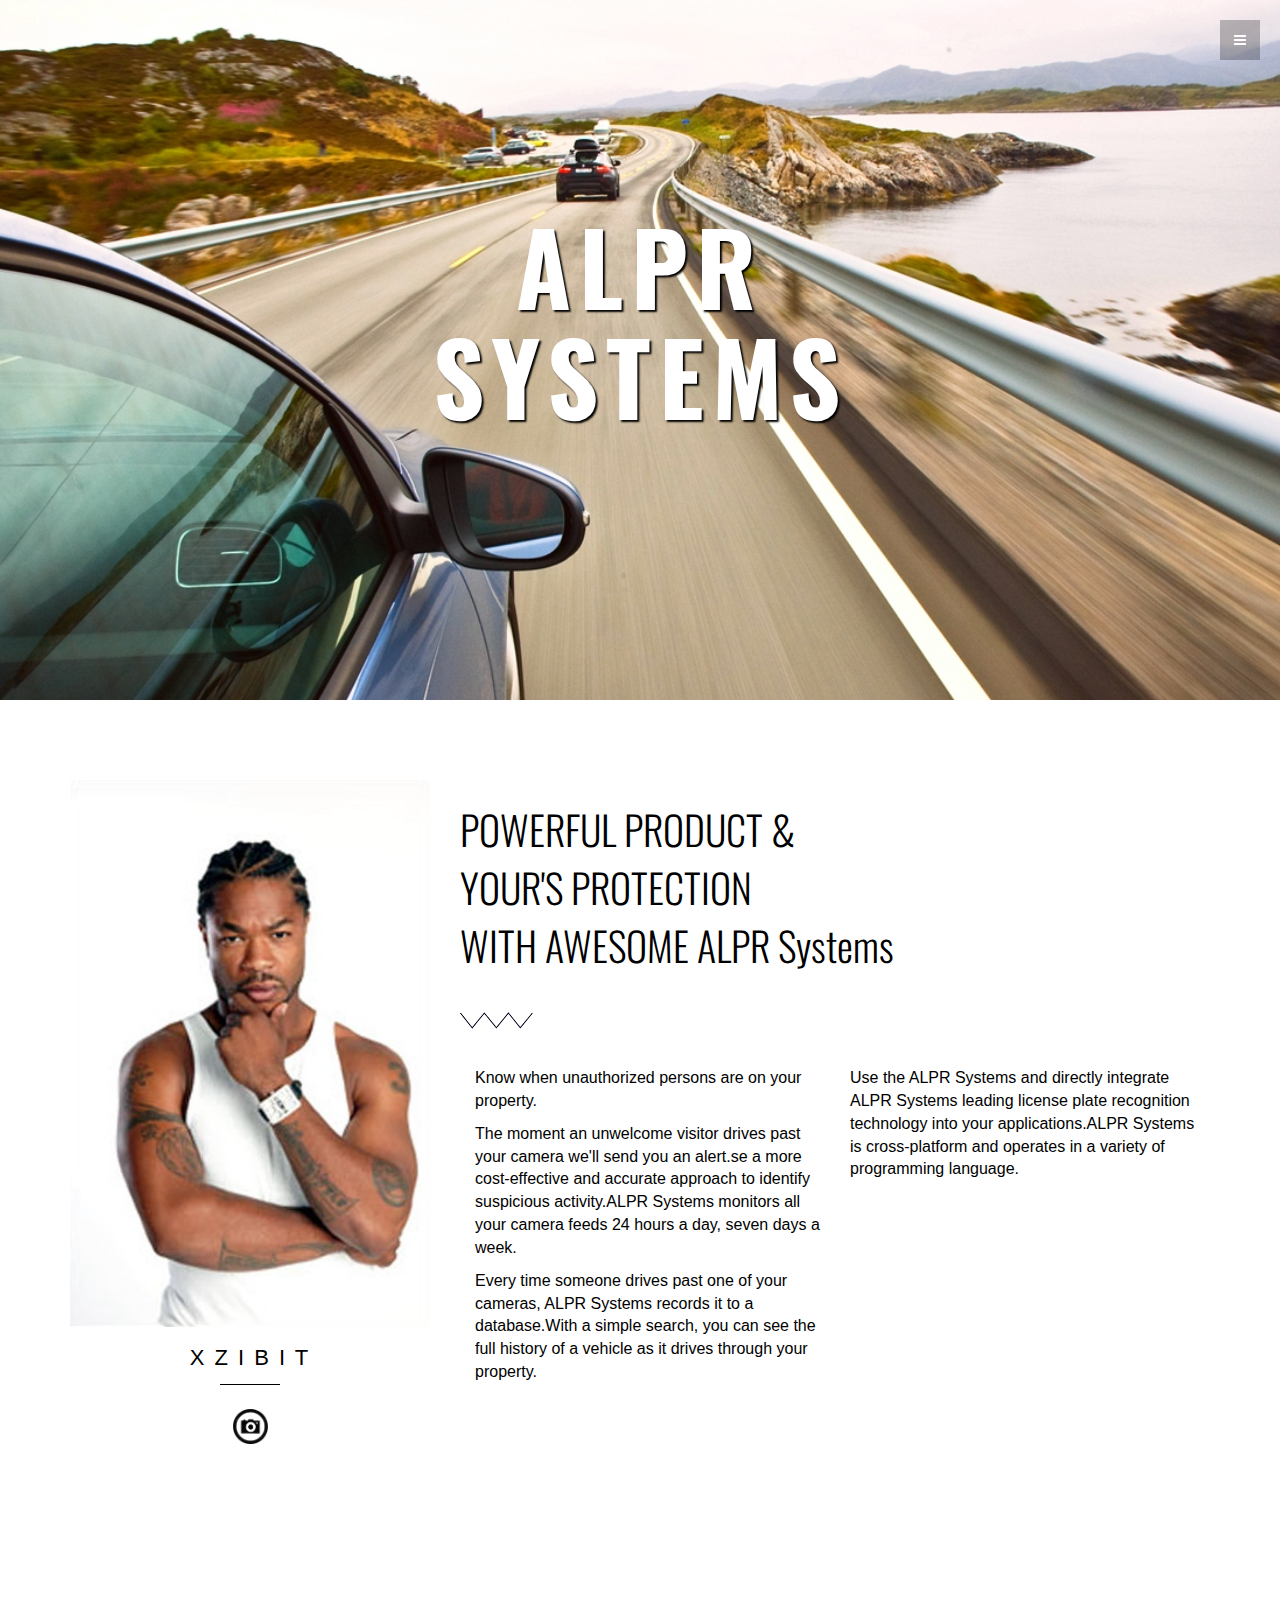
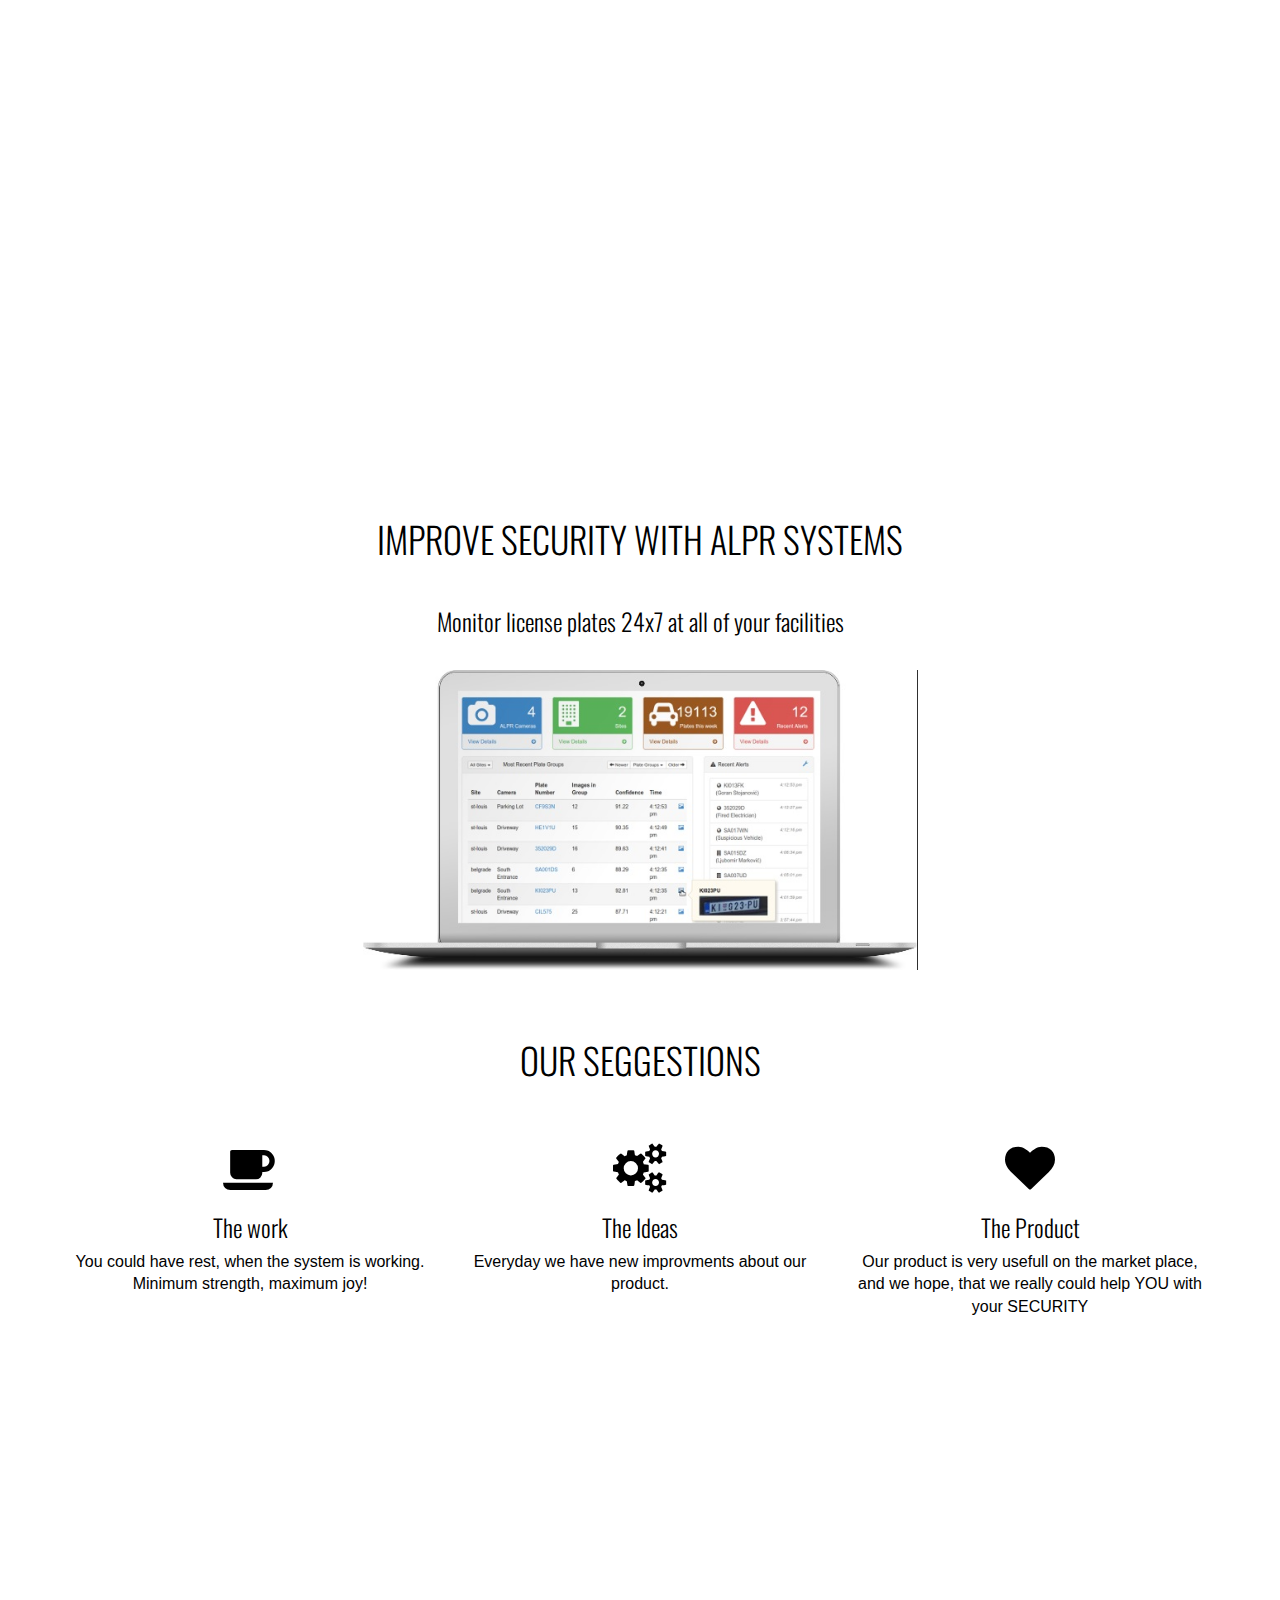
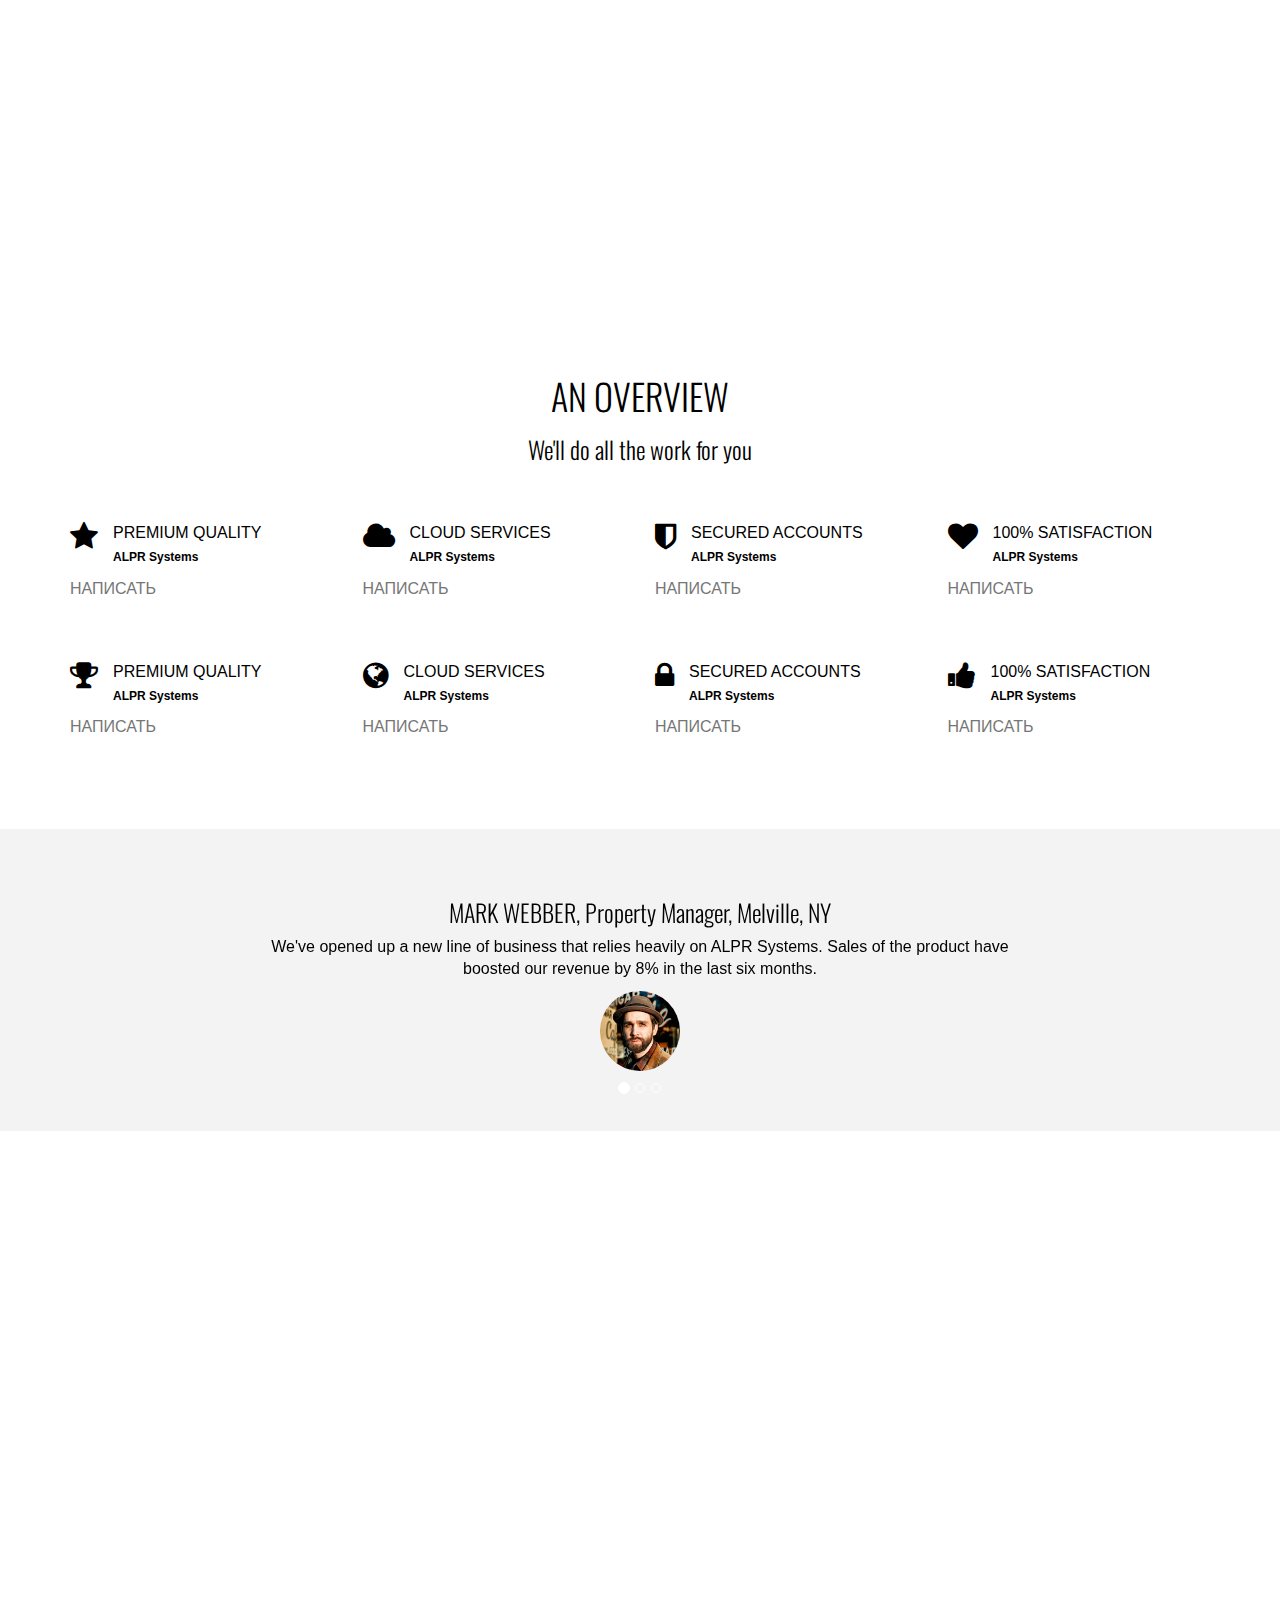
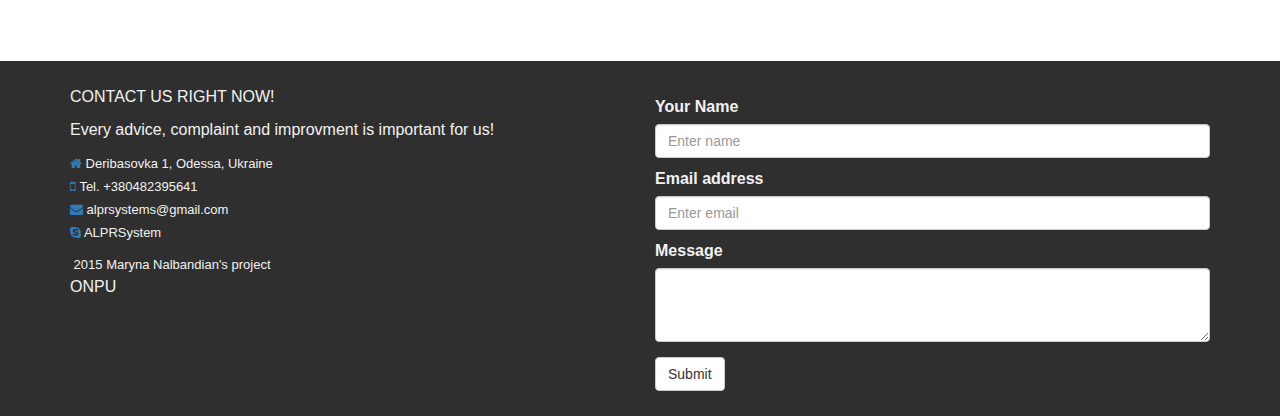
<file: index.html>
<!DOCTYPE html>
<html lang="en">
<head>
  <link rel="shortcut icon" href="assets/img/favicon.jpg"/>
  <title>Welcome on board</title>
  <meta charset="utf-8">
  <meta http-equiv="X-UA-Compatible" content="IE=edge">
  <meta name="viewport" content="width=device-width, initial-scale=1">
  <meta name="description" content="">
  <meta name="author" content="">

  <!-- Bootstrap core CSS -->
  <link href="assets/css/bootstrap.css" rel="stylesheet">

  <!-- Custom styles for this template -->
  <link href="assets/css/style.css" rel="stylesheet">
  <link href="assets/css/font-awesome.min.css" rel="stylesheet">
  <link href="assets/js/fancybox/jquery.fancybox.css" rel="stylesheet" />
</head>

<body data-spy="scroll" data-offset="0" data-target="#theMenu">

  <!-- Menu -->
  <nav class="menu" id="theMenu">
    <div class="menu-wrap">
      <h1 class="logo"><a href="index.html#home">ALPR Systems</a></h1>
      <i class="fa fa-times menu-close"></i>
      <a href="#home" class="smoothScroll">Home</a>
        <a href="assets/login.html" class="smoothState">Login</a>
      <a href="assets/tracker.html" class="smoothScroll">Tracker</a>
      <a href="#about" class="smoothScroll">About</a>
      <a href="#services" class="smoothScroll">Services</a>
      <a href="#contact" class="smoothScroll">Contact</a>
      <a href="#"><i class="fa fa-facebook"></i></a>
      <a href="#"><i class="fa fa-twitter"></i></a>
      <a href="#"><i class="fa fa-vk"></i></a>
      <a href="#"><i class="fa fa-envelope"></i></a>
    </div>

    <!-- Menu button -->
    <div id="menuToggle"><i class="fa fa-bars"></i></div>
  </nav>

  <section id="home" name="home"></section>
  <div id="headerwrap">
    <div class="container">
      <div class="row">
        <div class="col-md-6 col-md-offset-3">
          <h1>ALPR SYSTEMS</h1>
        </div>
      </div><!--/row -->
    </div><!--/container -->
  </div><!--/headerwrap -->

  <section id="about" name="about"></section>
  <div id="aboutwrap">
    <div class="container">
      <div class="row">
        <div class="col-lg-4 name">
          <img class="img-responsive" src="assets/img/pic.png">
          <p>X Z I B I T</p>
          <div class="name-label"></div>
        </div><!--/col-lg-4-->
        <div class="col-lg-8 name-desc">
          <h2>POWERFUL PRODUCT & <br/>YOUR'S PROTECTION <br/>WITH AWESOME ALPR Systems </h2>
          <div class="name-zig"></div>

          <div class="col-md-6">
            <p>Know when unauthorized persons are on your property.</p>
            <p>The moment an unwelcome visitor drives past your camera we'll send you an alert.se a more cost-effective and accurate approach to identify suspicious activity.ALPR Systems monitors all your camera feeds 24 hours a day, seven days a week.</p>

            <p>Every time someone drives past one of your cameras, ALPR Systems records it to a database.With a simple search, you can see the full history of a vehicle as it drives through your property.</p>
          </div>
          <div class="col-md-6">
            <p>Use the ALPR Systems and directly integrate ALPR Systems leading license plate recognition technology into your applications.ALPR Systems is cross-platform and operates in a variety of programming language.</p>

          </div>

        </div><!--/col-lg-8-->
      </div><!-- /row -->
    </div><!-- /container -->
  </div><!-- /aboutwrap -->

  <!--ABOUT SEPARATOR -->
  <div class="sep about" data-stellar-background-ratio="0.5"></div>

  <!--Improve SECTION -->
  <section id="portfolio" name="portfolio"></section>
  <div id="portfoliowrap">
    <div class="container">
      <div class="row">
        <h1>IMPROVE SECURITY WITH ALPR SYSTEMS</h1>
        <center>
          <h3>Monitor license plates 24x7 at all of your facilities</h3>
        </center>
        <div class="col-md-6 col-md-offset-3 desc">
          <div class="project-wrapper">
            <div class="project">
              <div class="photo-wrapper">
                <div class="photo">
                  <a class="fancybox" href="assets/img/portfolio/gg.jpg"><img class="img-responsive" src="assets/img/portfolio/gg.jpg" alt=""></a>
                </div>
                <div class="overlay">
                </div>
              </div>
            </div>
          </div>
        </div>
      </div>
    </div> <!--/container -->

    <div class="container">
      <div class="row mt centered">
        <h1>OUR SEGGESTIONS</h1>
        <div class="col-lg-4 proc">
          <i class="fa fa-coffee"></i>
          <h3>The work</h3>
          <p>You could have rest, when the system is working. Minimum strength, maximum joy!</p>
        </div>
        <div class="col-lg-4 proc">
          <i class="fa fa-cogs"></i>
          <h3>The Ideas</h3>
          <p>Everyday we have new improvments about our product.</p>
        </div>
        <div class="col-lg-4 proc">
          <i class="fa fa-heart"></i>
          <h3>The Product</h3>
          <p>Our product is very usefull on the market place, and we hope, that we really could help YOU with your SECURITY</p>
        </div>

      </div><!--/row -->
    </div><!--/container -->
  </div><!--/Portfoliowrap -->

  <!--SEPARATOR -->
  <div class="sep portfolio" data-stellar-background-ratio="0.5"></div>


  <!--SERVICE SECTION -->
  <section id="services" name="services"></section>
  <div id="servicewrap">
    <div class="container">
      <div class="row">
        <div class="col-lg-8-offset-2 centered">
          <h1>AN OVERVIEW</h1>
          <h3>We'll do all the work for you</h3>
        </div><!-- /col-lg-8 -->
      </div><!--/row -->

      <div class="row mt">
        <div class="col-lg-3 service">
          <i class="fa fa-star"></i><p>PREMIUM QUALITY<br/><small>ALPR Systems</small></p>
          <p class="text">НАПИСАТЬ</p>
        </div>
        <div class="col-lg-3 service">
          <i class="fa fa-cloud"></i><p>CLOUD SERVICES<br/><small>ALPR Systems</small></p>
          <p class="text">НАПИСАТЬ</p>
        </div>
        <div class="col-lg-3 service">
          <i class="fa fa-shield"></i><p>SECURED ACCOUNTS<br/><small>ALPR Systems</small></p>
          <p class="text">НАПИСАТЬ</p>
        </div>
        <div class="col-lg-3 service">
          <i class="fa fa-heart"></i><p>100% SATISFACTION<br/><small>ALPR Systems</small></p>
          <p class="text">НАПИСАТЬ</p>
        </div>
      </div><!--/row -->
      <div class="row mt">
        <div class="col-lg-3 service">
          <i class="fa fa-trophy"></i><p>PREMIUM QUALITY<br/><small>ALPR Systems</small></p>
          <p class="text">НАПИСАТЬ</p>
        </div>
        <div class="col-lg-3 service">
          <i class="fa fa-globe"></i><p>CLOUD SERVICES<br/><small>ALPR Systems</small></p>
          <p class="text">НАПИСАТЬ</p>
        </div>
        <div class="col-lg-3 service">
          <i class="fa fa-lock"></i><p>SECURED ACCOUNTS<br/><small>ALPR Systems</small></p>
          <p class="text">НАПИСАТЬ</p>
        </div>
        <div class="col-lg-3 service">
          <i class="fa fa-thumbs-up"></i><p>100% SATISFACTION<br/><small>ALPR Systems</small></p>
          <p class="text">НАПИСАТЬ</p>
        </div>
      </div><!--/row -->

    </div><!--/container -->
  </div><!--/servicewrap -->

  <div id="testimonials">
    <div class="container">
      <div class="row">
        <div class="col-lg-8 col-lg-offset-2 mt">

          <div id="carousel-example-generic" class="carousel slide" data-ride="carousel">
            <!-- Wrapper for slides -->
            <div class="carousel-inner">
              <div class="item active mb centered">
                <h3>MARK WEBBER, Property Manager, Melville, NY</h3>
                <p>We've opened up a new line of business that relies heavily on ALPR Systems. Sales of the product have boosted our revenue by 8% in the last six months.</p>
                <p><img class="img-circle" src="assets/img/pic-t1.jpg" width="80"></p>
              </div>

              <div class="item mb centered">
                <h3>PAUL LEVINGSTON,Senior Product Manager, London, UK</h3>
                <p>ALPR Systems alerted us when a thief came back to steal from one of our tenants. We called the police, and they were waiting for him with handcuffs when he tried to leave.</p>
                <p><img class="img-circle" src="assets/img/pic-t2.jpg" width="80"></p>
              </div>

              <div class="item mb centered">
                <h3>LUCY LENNIN, Facilities Director, Kansas City, MO</h3>
                <p>We had an employee show up hours late for work every day for months. ALPR Systems gave us the proof we needed to correct that behavior.</p>
                <p><img class="img-circle" src="assets/img/pic-t3.jpg" width="80"></p>
              </div>

            </div>
            <!-- Indicators -->
            <ol class="carousel-indicators">
              <li data-target="#carousel-example-generic" data-slide-to="0" class="active"></li>
              <li data-target="#carousel-example-generic" data-slide-to="1"></li>
              <li data-target="#carousel-example-generic" data-slide-to="2"></li>
            </ol>
          </div>

        </div><!--/col-lg-8 -->
      </div><!--/row -->
    </div><!--/container -->
  </div><!--/testimonials -->

  <!--SERVICE SECTION -->
  <section id="contact" name="contact"></section>
  <!--CONTACT SEPARATOR -->
  <div class="sep contact" data-stellar-background-ratio="0.5"></div>

  <div id="contactwrap">
    <div class="container">
      <div class="row">
        <div class="col-lg-6">
          <p>CONTACT US RIGHT NOW!</p>
          <p>Every advice, complaint and improvment is important for us!</p>
          <p>
            <small><a href="#"><i class="fa fa-home"></i></a> Deribasovka 1, Odessa, Ukraine </small><br/>
            <small><a href="#"><i class="fa  fa-mobile-phone"></i></a> Tel. +380482395641</small><br/>
            <small><a href="#"><i class="fa fa-envelope"></i></a> alprsystems@gmail.com</small><br/>
            <small><a href="#"><i class="fa fa-skype"></i></a> ALPRSystem</small>
          </p>
          <p>
            <small><a href="#"><i class="fa fa-copyright"></i></a> 2015 Maryna Nalbandian's project</small><br/>
            ONPU
          </p>
        </div>

        <div class="col-lg-6">
          <form role="form">
            <div class="form-group">
              <label for="exampleInputName1">Your Name</label>
              <input type="email" class="form-control" id="exampleInputName1" placeholder="Enter name">
              <label for="exampleInputEmail1">Email address</label>
              <input type="email" class="form-control" id="exampleInputEmail1" placeholder="Enter email">
              <label for="exampleInputText1">Message</label>
              <textarea class="form-control" id="exampleInputText1" rows="3"></textarea>
            </div>
            <button type="submit" class="btn btn-default">Submit</button>
          </form>
        </div>

      </div><!--/row -->
    </div><!-- /container -->
  </div>

  <!-- Bootstrap core JavaScript
  ================================================== -->
  <!-- Placed at the end of the document so the pages load faster -->
  <script type="text/javascript" src="assets/js/fasw.transitions.min.js"></script>
  <script type="text/javascript" src="assets/js/jquery.min.js"></script>
  <script type="text/javascript" src="assets/js/jquery-latest.js"></script>
  <script type="text/javascript" src="assets/js/fancybox/jquery.fancybox.js"></script>
  <script type="text/javascript" src="assets/js/jquery.stellar.min.js"></script>
  <script type="text/javascript" src="assets/js/classie.js"></script>
  <script type="text/javascript" src="assets/js/bootstrap.min.js"></script>
  <script type="text/javascript" src="assets/js/smoothscroll.js"></script>
  <script type="text/javascript" src="assets/js/main.js"></script>
  <script>
    $(function(){
      $.stellar({
        horizontalScrolling: false,
        verticalOffset: 40
      });
    });
  </script>
  <script type="text/javascript">
    $(function() {
      //    fancybox
        jQuery(".fancybox").fancybox();
    });
  </script>

</body>
</html>
</file>
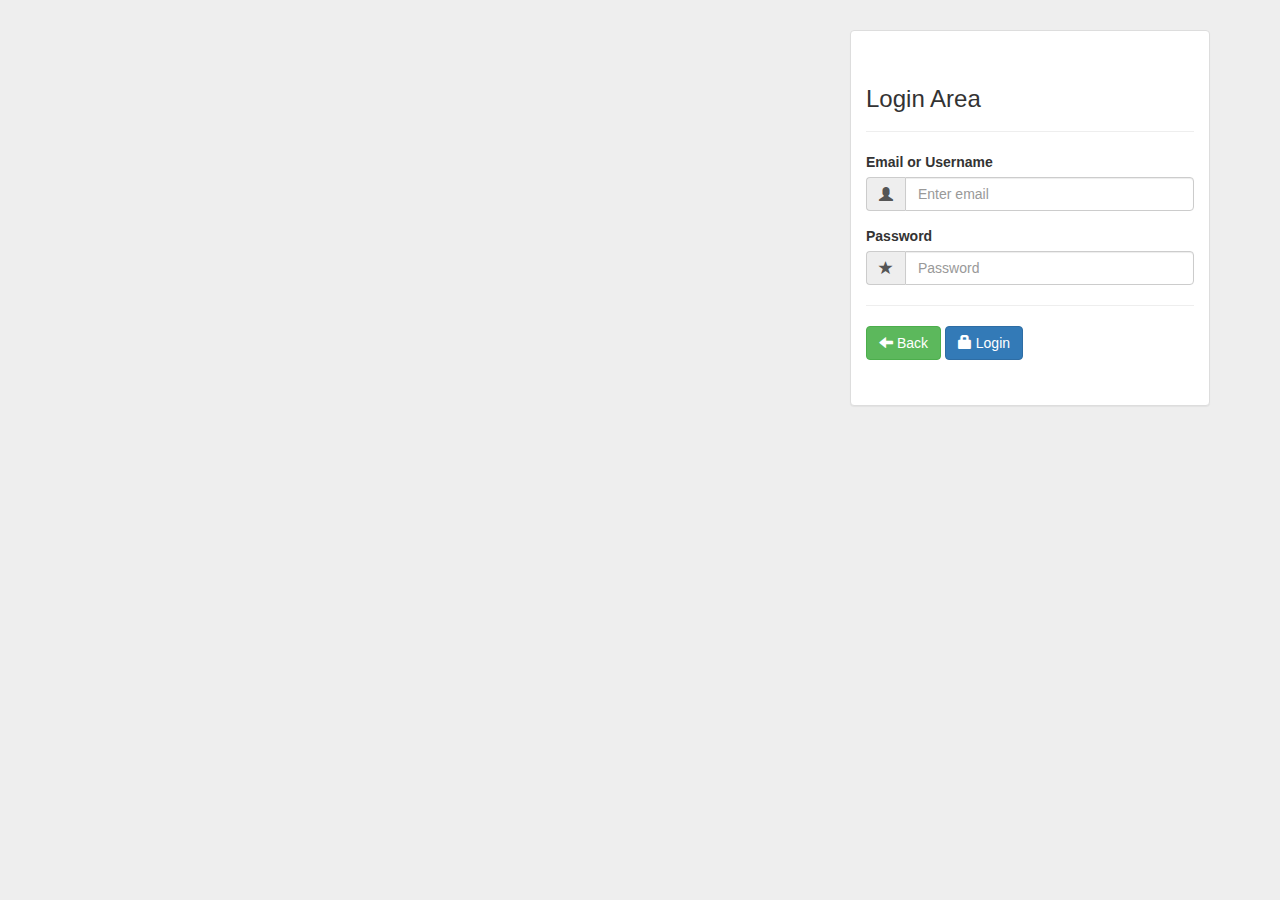
<file: assets/login.html>
<!DOCTYPE html>
<html lang="en">
  <head>
    <link rel="shortcut icon" href="img/favicon.jpg" />
    <title>Member Login</title>
    <meta charset="utf-8">
    <meta http-equiv="X-UA-Compatible" content="IE=edge">
    <meta name="viewport" content="width=device-width, initial-scale=1">

    <!-- Bootstrap -->
    <link href="http://maxcdn.bootstrapcdn.com/bootstrap/3.2.0/css/bootstrap.min.css" rel="stylesheet">

  <body style="background:#eee;">
    
    <div class="container">
    		<p><br/></p>
  		<div class="row">
  			<div class="col-md-8"></div>
  			<div class="col-md-4">
  				<div class="panel panel-default">
  					<div class="panel-body">
    						<div class="page-header">
  							<h3>Login Area</h3>
						</div>
						<form role="form">
  							<div class="form-group">
    								<label for="exampleInputEmail1">Email or Username</label>
    								<div class="input-group">
  									<span class="input-group-addon"><span class="glyphicon glyphicon-user"></span></span>
  									<input type="email" class="form-control" id="exampleInputEmail1" placeholder="Enter email">
								</div>
  							</div>
  							<div class="form-group">
    								<label for="exampleInputPassword1">Password</label>
    								<div class="input-group">
  									<span class="input-group-addon"><span class="glyphicon glyphicon-star"></span></span>
  									<input type="password" class="form-control" id="exampleInputPassword1" placeholder="Password">
								</div>
  							</div>
  							<hr/>
  							<button type="button" class="btn btn-success"><span class="glyphicon glyphicon-arrow-left"></span> Back</button>
  							<button type="submit" class="btn btn-primary"><span class="glyphicon glyphicon-lock"></span> Login</button>
  							<p><br/></p>
						</form>
  					</div>
				</div>
  			</div>
		</div>
    </div>

    <!-- jQuery (necessary for Bootstrap's JavaScript plugins) -->
    <script src="https://ajax.googleapis.com/ajax/libs/jquery/1.11.1/jquery.min.js"></script>
    <!-- Include all compiled plugins (below), or include individual files as needed -->
    <script src="http://maxcdn.bootstrapcdn.com/bootstrap/3.2.0/js/bootstrap.min.js"></script>
  </body>
</html>
</file>
<file: assets/css/style.css>
/*
 * Author: Carlos Alvarez
 * URL: http://Alvarez.is
 *
 * Project Name: NYC Design
 * Version: 1.0
 * Date: 04-20-2014
 * URL: 
 */


/* ==========================================================================
   Base Styles, Bootstrap Modifications & Fonts Import
   ========================================================================== */

@import url(http://fonts.googleapis.com/css?family=Oswald:400,300,700);
@import url(http://fonts.googleapis.com/css?family=Lato:400,700);

html,
button,
input,
select,
textarea {
    color: #222;
}

/*
 * Remove text-shadow in selection highlight: h5bp.com/i
 * These selection rule sets have to be separate.
 * Customize the background color to match your design.
 */

::-moz-selection {
    background: #f2c2c9;
    color: #a4003a;
    text-shadow: none;
}

::selection {
    background: #16a085;
    color: #a4003a;
    text-shadow: none;
}

/*
 * A better looking default horizontal rule
 */

 hr {
    display: block;
    height: 1px;
    border: 0;
    border-top: 1px solid #ccc;
    margin: 1em 0;
    padding: 0;
}

.centered {
	text-align: center
}


/* ==========================================================================
   General styles
   ========================================================================== */

html,
body {
    height: 100%;
}

body {
    font-family: "Lato" sans-serif;
    font-weight: 400;
    font-size: 16px;
    color: #000;

    -webkit-font-smoothing: antialiased;
    -webkit-overflow-scrolling: touch;
}

h1, h2, h3, h4, h5, h6 {
	font-family: "Oswald", sans-serif;
	font-weight: 300;
}

/* ==========================================================================
   MENU CONFIGURATION
   ========================================================================== */

.menu {
	position: fixed;
	right: -200px;
	width: 260px;
	height: 100%;
	top: 0;
	z-index: 10;
	text-align: left;
}

.menu.menu-open {
	right: 0px;
}

.menu-wrap {
	position: absolute;
	top: 0;
	left: 60px;
	background: #1a1a1a;
	width: 200px;
	height: 100%;
}

.menu h1.logo a {
	font-family: "Oswald", sans-serif;
	font-size: 16px;
	font-weight: 700;
	letter-spacing: 0.15em;
	line-height: 40px;
	text-transform: uppercase;
	color: #ffffff;
	margin-top: 20px;
}

.menu h1.logo a:hover {
	color: #f85c37;
}

.menu img.logo {
	margin: 20px 0;
	max-width: 160px;
}

.menu a {
	margin-left: 20px;
	color: #808080;
	display: block;
	font-size: 12px;
	font-weight: 700;
	line-height: 40px;
	letter-spacing: 0.1em;
	text-transform: uppercase;
}

.menu a:hover {
	color: #ffffff;
}

.menu a:active {
	color: #ffffff;
}

.menu a > i {
	float: left;
	display: inline-block;
	vertical-align: middle; 
	text-align: left;
	width: 25px;
	font-size: 14px;
	line-height: 40px;
	margin: 25px 2px;
}

.menu-close {
	cursor: pointer;
	display: block;
	position: absolute;
	font-size: 14px;
	color: #808080;
	width: 40px;
	height: 40px;
	line-height: 40px;
	top: 20px;
	right: 5px;
	-webkit-transition: all .1s ease-in-out;
	   -moz-transition: all .1s ease-in-out;
		-ms-transition: all .1s ease-in-out;
		 -o-transition: all .1s ease-in-out;
			transition: all .1s ease-in-out;
}

.menu-close:hover {
	color: #ffffff;
	-webkit-transition: all .1s ease-in-out;
	   -moz-transition: all .1s ease-in-out;
		-ms-transition: all .1s ease-in-out;
		 -o-transition: all .1s ease-in-out;
			transition: all .1s ease-in-out;
}

/* Push the body after clicking the menu button */
.body-push {
	overflow-x: hidden;
	position: relative;
	left: 0;
}

.body-push-toright {
	left: 200px;
}

.body-push-toleft {
	left: -200px;
}

.menu,
.body-push {
	-webkit-transition: all .3s ease;
	   -moz-transition: all .3s ease;
		-ms-transition: all .3s ease;
		 -o-transition: all .3s ease;
			transition: all .3s ease;
}

#menuToggle {
	position: absolute;
	top: 20px;
	left: 0;
	z-index: 11;
	display: block;
	text-align: center;
	font-size: 14px;
	color: #ffffff;
	width: 40px;
	height: 40px;
	line-height: 40px;
	cursor: pointer;
	background: rgba(0,0,0,0.25);
	-webkit-transition: all .1s ease-in-out;
	   -moz-transition: all .1s ease-in-out;
		-ms-transition: all .1s ease-in-out;
		 -o-transition: all .1s ease-in-out;
			transition: all .1s ease-in-out;
}

#menuToggle:hover {
	color: #ffffff;
	background: rgba(0,0,0,0.2);
	-webkit-transition: all .1s ease-in-out;
	   -moz-transition: all .1s ease-in-out;
		-ms-transition: all .1s ease-in-out;
		 -o-transition: all .1s ease-in-out;
			transition: all .1s ease-in-out;
}


/* ==========================================================================
   Wrap Sections
   ========================================================================== */

#headerwrap {
	background: url(../img/back.jpg) no-repeat center top;
	margin-top: 0px;
	padding-top:120px;
	text-align:center;
	background-attachment: relative;
	background-position: center center;
	min-height: 700px;
	width: 100%;
	
    -webkit-background-size: 100%;
    -moz-background-size: 100%;
    -o-background-size: 100%;
    background-size: 100%;

    -webkit-background-size: cover;
    -moz-background-size: cover;
    -o-background-size: cover;
    background-size: cover;
}

#headerwrap h1 {
	color:#ffffff;
	margin-top: 90px;
	padding-bottom: 30px;
	letter-spacing: 8px;
	font-size: 100px;
	font-weight: bold;
	text-shadow: 2px 2px 2px #000;
}

/* About Wrap & Conf */
#aboutwrap {
	margin-top: 80px;
	margin-bottom: 80px;
}

.name {
	text-align: center;
}
.name p {
	font-size: 22px;
	font-weight: lighter;
	margin-top: 15px;
	letter-spacing: 2px;
}

.name-label {
	width: 60px;
	height: 60px;
	margin: 0 auto 45px;
	border-top: 1px solid #000;
	background: url(../img/name-label.png) center bottom no-repeat;
	background-size: 35px 35px;
}

.name-zig {
	width: 73px;
	height: 17px;
	margin: 38px 0 38px;
	background: url(../img/name-zig.png) 0 0 no-repeat;
	background-size: 73px 17px;
}

.name-desc h2 {
	font-family: 'Oswald', sans-serif;
	font-size: 40px;
	line-height: 1.45;
	font-weight: 300;
}

/* Separator About - Parallax Section */
.sep {
	background-attachment: fixed;
	background-position: 50% 0;
	background-repeat: no-repeat;
	height: 450px;
	position: relative;
}
.about {
	background-image: url(../img/about-sep.jpg);
}

/* Portfolio Wrap Section */
#portfoliowrap {
	display: block;
	margin-top: 80px;
	margin-bottom: 80px;
}

#portfoliowrap h1 {
	font-weight: 300;
	text-align: center;
	margin-bottom: 50px;
}
.mt {
	margin-top: 50px;
}

.mb {
	margin-bottom: 60px;
}

#portfoliowrap i {
	font-size: 50px;
}

.proc {
	padding-top: 15px;
	padding-bottom: 15px;
	border-bottom: solid 2px transparent;
}

#portfoliowrap .proc:hover {
	background-color: #eee;
	border-bottom: solid 2px #2f2f2f
}

.portfolio {
	background-image: url(../img/portfolio-sep.jpg);
}

/* Service Wrap */
#servicewrap {
	display: block;
	margin-top: 80px;
	margin-bottom: 80px;
}

#servicewrap h1 {
	font-weight: 300;
	text-align: center;
	margin-bottom: 20px;
}

.service {
	text-align: left;
}

.service small {
	font-size: 12px;
	font-weight: bold
}

.service i {
	float: left;
	margin-right: 15px;
	font-size: 30px;
	vertical-align: middle;
}

.service .text {
	color: #767676
}

/* Testimonials Wrap */
#testimonials {
	display: block;
	margin-top: 80px;
	margin-bottom: 80px;
	background-color: #f3f3f3;
}

/* Contact Wrap */
#contactwrap {
	background-color: #2f2f2f;
	margin-top: 0px;
	padding-top: 25px;
	padding-bottom: 25px;
}

#contactwrap p {
	color: #f2f2f2;
}

#contactwrap small {
	font-size: 13px;
}

.contact {
	background-image: url(../img/contact-sep.jpg);
}

#contactwrap label {
	color: #f2f2f2;
	margin-top: 10px;
}


/* Gallery Configuration */
.photo-wrapper {
  display: block;
  position: relative;
  overflow: hidden;
  background-color: #2f2f2f;
  -webkit-transition: background-color 0.4s;
  -moz-transition: background-color 0.4s;
  -o-transition: background-color 0.4s;
  transition: background-color 0.4s;
}
.project .overlay {
  position: absolute;
  text-align: center;
  color: #fff;
  opacity: 0;
  filter: alpha(opacity=0);
  -webkit-transition: opacity 0.4s;
  -moz-transition: opacity 0.4s;
  -o-transition: opacity 0.4s;
  transition: opacity 0.4s;
  
}

.project:hover .photo-wrapper {
  background-color: #2f2f2f;
	background-image:url(../img/zoom.png);
	background-repeat:no-repeat;
	background-position:center;
	top: 0;
	bottom: 0;
	left: 0;
	right: 0;
	position: relative;
}
.project:hover .photo {
  opacity: 10;
  filter: alpha(opacity=4000);
  opacity: 0.1;
  filter: alpha(opacity=40);
}
.project:hover .overlay {
  opacity: 100;
  filter: alpha(opacity=10000);
  opacity: 1;
  filter: alpha(opacity=100);
}

.desc {
	margin-top: 25px;
}
</file>
